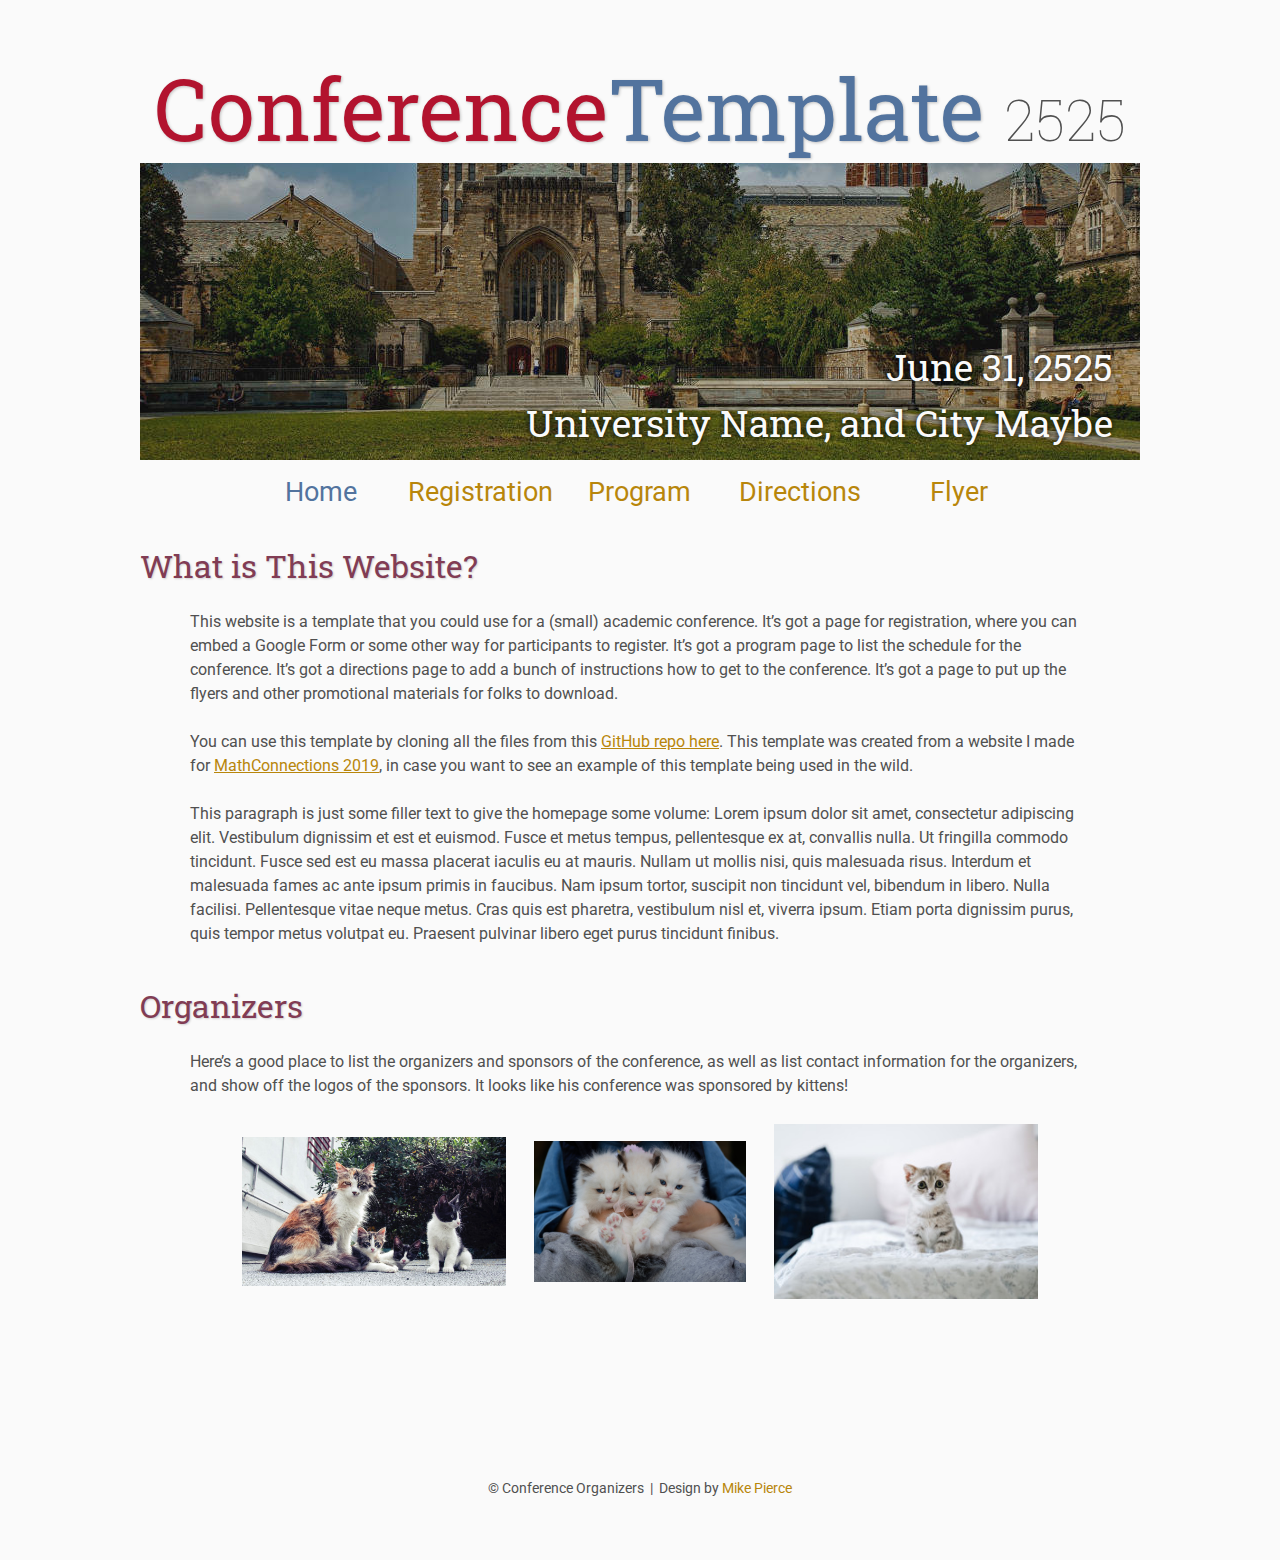
<file: index.html>
<!DOCTYPE html>
<html lang='en'>

<head>
    <base href=".">
    <link rel="shortcut icon" type="image/png" href="assets/favicon.png"/>
    <link rel="stylesheet" type="text/css" media="all" href="assets/main.css"/>
    <meta name="description" content="Conference Template">
    <meta name="resource-type" content="document">
    <meta name="distribution" content="global">
    <meta name="KeyWords" content="Conference">
    <title>Conference Template</title>
</head>

<body>

    <div class="banner">
        <img src="assets/banner.jpg" alt="Conference Template Banner">
        <div class="top-left">
            <span class="title1">Conference</span><span class="title2">Template</span> <span class="year">2525</span>
        </div>
        <div class="bottom-right">
            June 31, 2525 <br> University Name, and City Maybe
        </div>
    </div>

    <table class="navigation">
        <tr>
            <td class="navigation">
                <a class="current" title="Conference Home Page" href=".">Home</a>
            </td>
            <td class="navigation">
                <a title="Register for the Conference" href="registration">Registration</a>
            </td>
            <td class="navigation">
                <a title="Conference Program" href="program">Program</a> 
            </td>
            <td class="navigation">
                <a title="Directions to the Conference" href="directions">Directions</a>
            </td>
            <td class="navigation">
                <a title="Conference Flyer" href="flyer">Flyer</a>
            </td>
        </tr>
    </table>

    <h2>What is This Website?</h2>
    <p>
        This website is a template that you could use for a (small) academic conference. 
        It&rsquo;s got a page for registration, where you can embed a Google Form or some other way for participants to register.
        It&rsquo;s got a program page to list the schedule for the conference.
        It&rsquo;s got a directions page to add a bunch of instructions how to get to the conference.
        It&rsquo;s got a page to put up the flyers and other promotional materials for folks to download.
    </p>
    <p>
        You can use this template by cloning all the files from this
        <a target="_blank" href="https://github.com/mikepierce/conference-website-template">GitHub repo here</a>.
        This template was created from a website I made for 
        <a target="_blank" href="http://math.ucr.edu/~mathconn/">MathConnections 2019</a>,
        in case you want to see an example of this template being used in the wild.
    </p>
    <p>
        This paragraph is just some filler text to give the homepage some volume:
        Lorem ipsum dolor sit amet, consectetur adipiscing elit. Vestibulum dignissim et est et euismod. Fusce et metus tempus, pellentesque ex at, convallis nulla. Ut fringilla commodo tincidunt. Fusce sed est eu massa placerat iaculis eu at mauris. Nullam ut mollis nisi, quis malesuada risus. Interdum et malesuada fames ac ante ipsum primis in faucibus. Nam ipsum tortor, suscipit non tincidunt vel, bibendum in libero. Nulla facilisi. Pellentesque vitae neque metus. Cras quis est pharetra, vestibulum nisl et, viverra ipsum. Etiam porta dignissim purus, quis tempor metus volutpat eu. Praesent pulvinar libero eget purus tincidunt finibus.
    </p>

    <h2>Organizers</h2>
    <p>
        Here&rsquo;s a good place to list the organizers and sponsors of the conference,
        as well as list contact information for the organizers,
        and show off the logos of the sponsors.
        It looks like his conference was sponsored by kittens!
    </p>
    <table class="sponsors">
        <tr>
            <td class="sponsor">
                <a href="http://www.eyebleach.me/">
                    <img src="assets/kitten1.jpg" alt="First Sponsor Name">
                </a>
            </td>
            <td class="sponsor">
                <a href="http://www.eyebleach.me/">
                    <img src="assets/kitten2.jpg" alt="Second Sponsor Name" style="width: 80%">
                </a>
            </td>
            <td class="sponsor">
                <a href="http://www.eyebleach.me/">
                    <img src="assets/kitten3.jpg" alt="Third Sponsor Name">
                </a>
            </td>
        </tr>
    </table>

    <footer>
        &copy; Conference Organizers
        &nbsp;|&nbsp; Design by <a href="https://github.com/mikepierce">Mike Pierce</a>
    </footer>

</body>
</html>
</file>
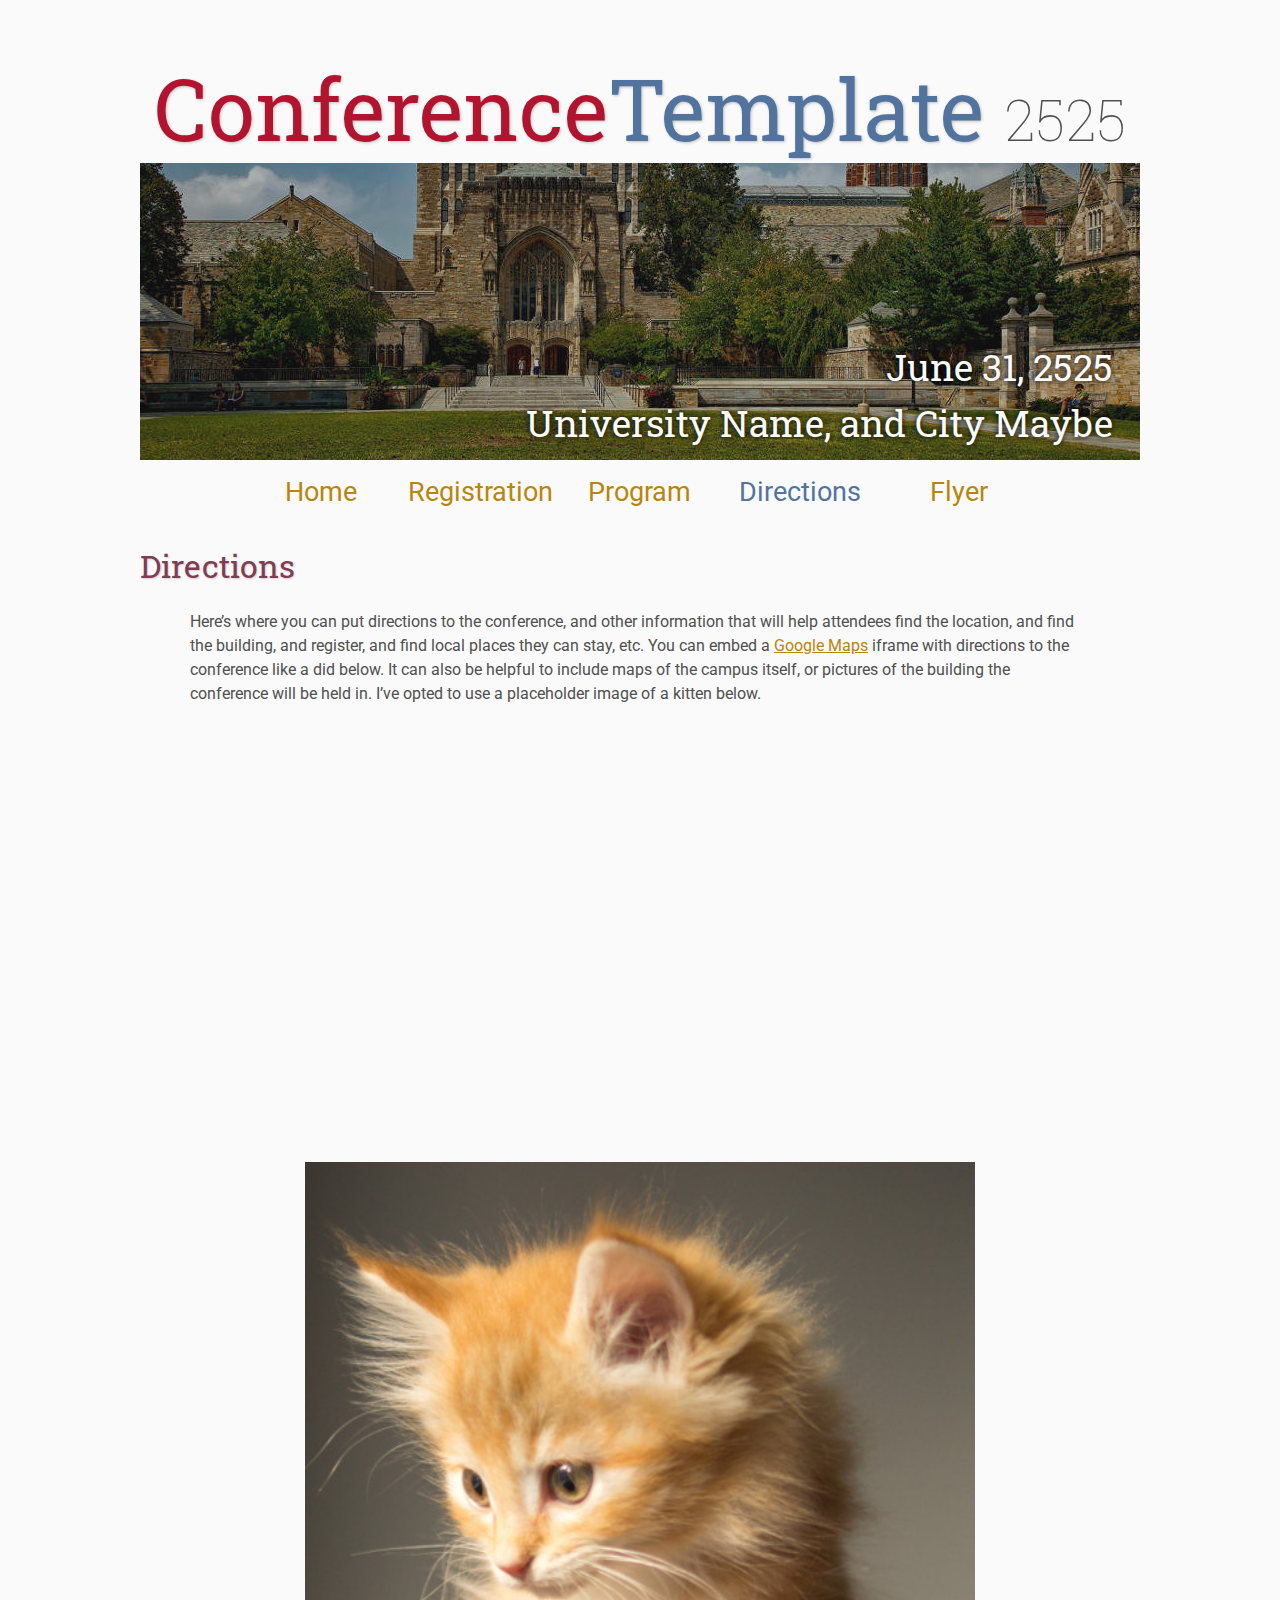
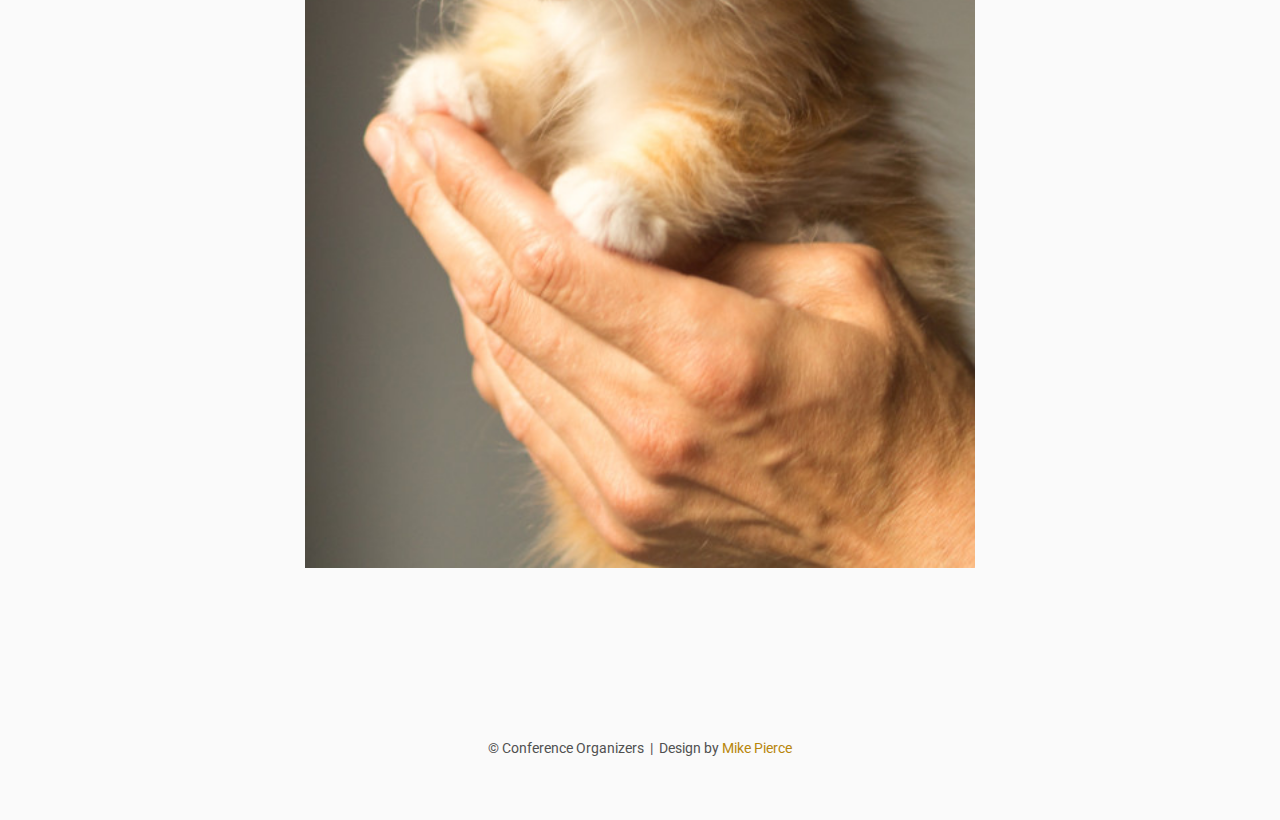
<file: directions/index.html>
<!DOCTYPE html>
<html lang='en'>

<head>
    <base href="..">
    <link rel="shortcut icon" type="image/png" href="assets/favicon.png"/>
    <link rel="stylesheet" type="text/css" media="all" href="assets/main.css"/>
    <meta name="description" content="Conference Template">
    <meta name="resource-type" content="document">
    <meta name="distribution" content="global">
    <meta name="KeyWords" content="Conference">
    <title>Directions | Conference Template</title>
</head>

<body>

    <div class="banner">
        <img src="assets/banner.jpg" alt="Conference Template Banner">
        <div class="top-left">
            <span class="title1">Conference</span><span class="title2">Template</span> <span class="year">2525</span>
        </div>
        <div class="bottom-right">
            June 31, 2525 <br> University Name, and City Maybe
        </div>
    </div>

    <table class="navigation">
        <tr>
            <td class="navigation">
                <a title="Conference Home Page" href=".">Home</a>
            </td>
            <td class="navigation">
                <a title="Register for the Conference" href="registration">Registration</a>
            </td>
            <td class="navigation">
                <a title="Conference Program" href="program">Program</a> 
            </td>
            <td class="navigation">
                <a class="current" title="Directions to the Conference" href="directions">Directions</a>
            </td>
            <td class="navigation">
                <a title="Conference Flyer" href="flyer">Flyer</a>
            </td>
        </tr>
    </table>


    <h2>Directions</h2>
    <p>
        Here&rsquo;s where you can put directions to the conference,
        and other information that will help attendees find the location,
        and find the building, and register, and find local places they can stay, etc.
        You can embed a <a href="https://www.google.com/maps">Google Maps</a> iframe
        with directions to the conference like a did below.
        It can also be helpful to include maps of the campus itself,
        or pictures of the building the conference will be held in.
        I&rsquo;ve opted to use a placeholder image of a kitten below.
    </p>

    <iframe class="directions" src="https://www.google.com/maps/embed?pb=!1m18!1m12!1m3!1d134998.56138929052!2d-121.98776790326531!3d37.869213445646146!2m3!1f0!2f0!3f0!3m2!1i1024!2i768!4f13.1!3m3!1m2!1s0x808ff431db2f96d1%3A0x8b99d90a20aa67de!2sMt+Diablo!5e0!3m2!1sen!2sus!4v1561787340910!5m2!1sen!2sus"></iframe>

    <img class="center" src="assets/kitten4.jpg" alt="This is just a kitten right now" id="kitten">

    <footer>
        &copy; Conference Organizers
        &nbsp;|&nbsp; Design by <a href="https://github.com/mikepierce">Mike Pierce</a>
    </footer>

</body>
</html>
</file>
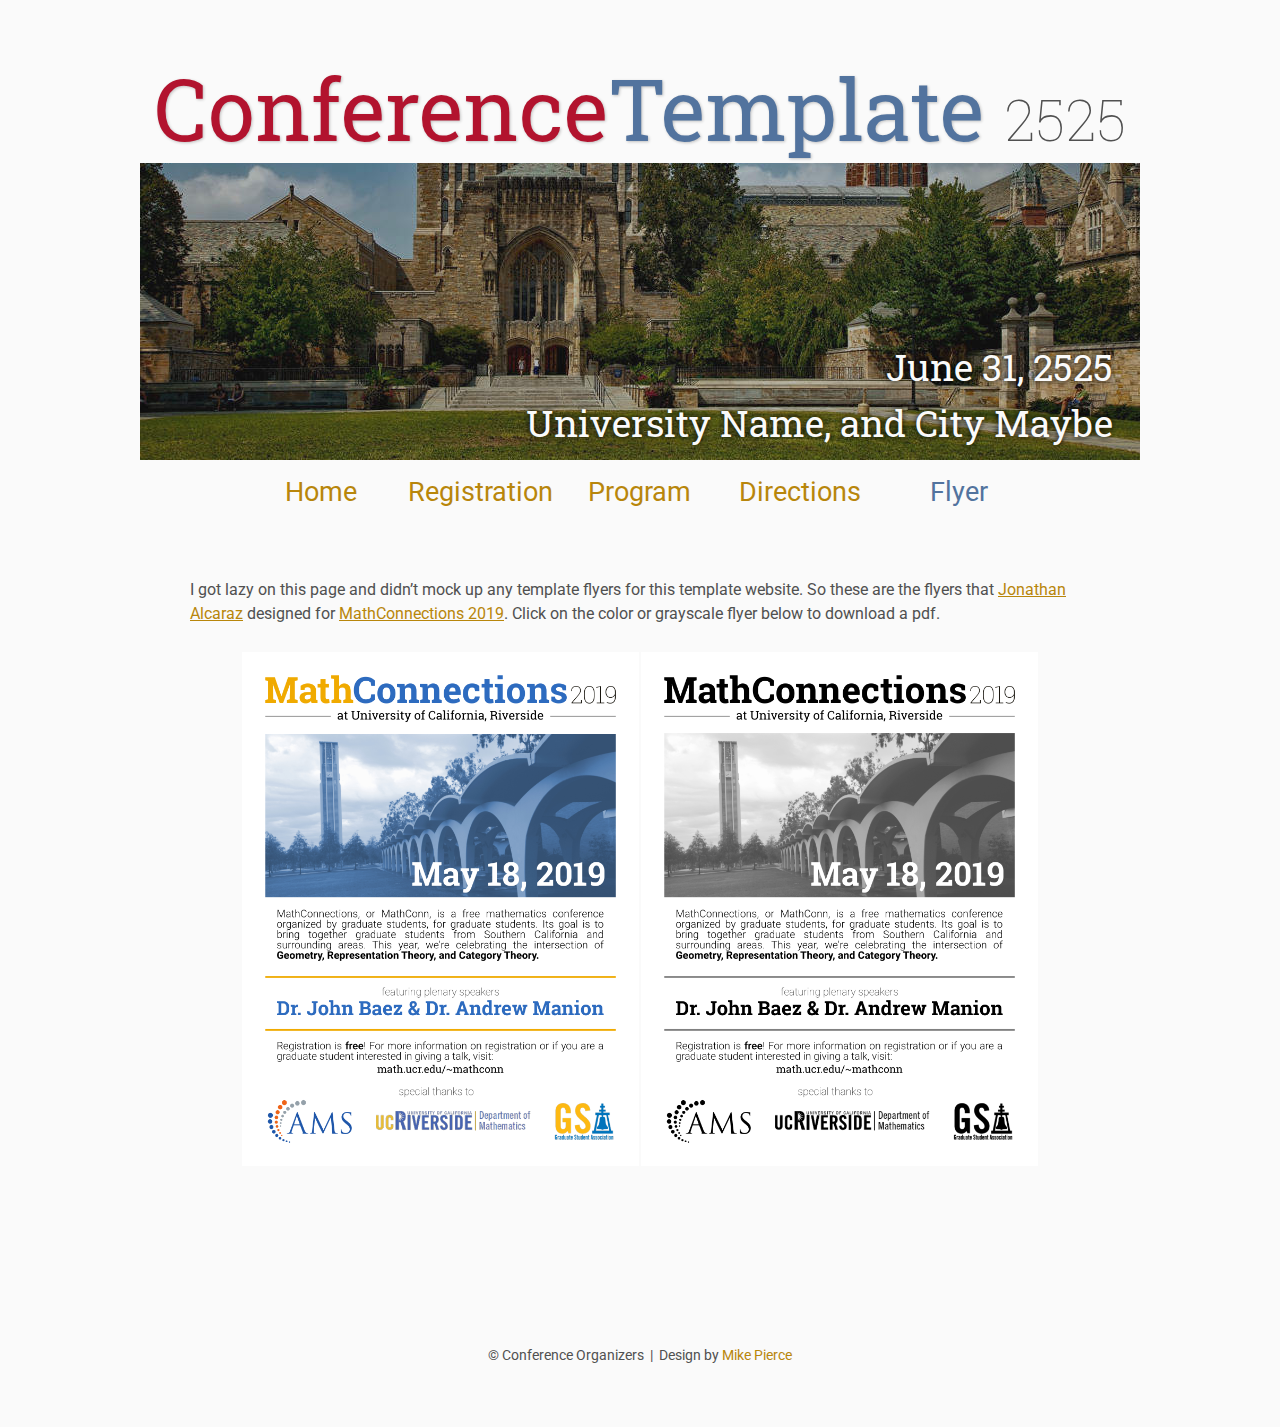
<file: flyer/index.html>
<!DOCTYPE html>
<html lang='en'>

<head>
    <base href="..">
    <link rel="shortcut icon" type="image/png" href="assets/favicon.png"/>
    <link rel="stylesheet" type="text/css" media="all" href="assets/main.css"/>
    <meta name="description" content="Conference Template">
    <meta name="resource-type" content="document">
    <meta name="distribution" content="global">
    <meta name="KeyWords" content="Conference">
    <title>Flyer | Conference Template</title>
</head>

<body>

    <div class="banner">
        <img src="assets/banner.jpg" alt="Conference Template Banner">
        <div class="top-left">
            <span class="title1">Conference</span><span class="title2">Template</span> <span class="year">2525</span>
        </div>
        <div class="bottom-right">
            June 31, 2525 <br> University Name, and City Maybe
        </div>
    </div>

    <table class="navigation">
        <tr>
            <td class="navigation">
                <a title="Conference Home Page" href=".">Home</a>
            </td>
            <td class="navigation">
                <a title="Register for the Conference" href="registration">Registration</a>
            </td>
            <td class="navigation">
                <a title="Conference Program" href="program">Program</a> 
            </td>
            <td class="navigation">
                <a title="Directions to the Conference" href="directions">Directions</a>
            </td>
            <td class="navigation">
                <a class="current" title="Conference Flyer" href="flyer">Flyer</a>
            </td>
        </tr>
    </table>

    <br>

    <p>
        I got lazy on this page and didn&rsquo;t mock up any template flyers for this template website.
        So these are the flyers that <a target="_blank" href="https://math.jonathanalcaraz.com/">Jonathan Alcaraz</a>
        designed for <a target="_blank" href="http://math.ucr.edu/~mathconn/">MathConnections 2019</a>.
        Click on the color or grayscale flyer below to download a pdf.
    </p>

    <table class="flyers">
        <tr>
            <td class="flyer">
                <a href="assets/MathConnections-Flyer.pdf">
                    <img src="assets/MathConnections-Flyer.png" alt="MathConnections Color Flyer" style="width:100%">
                </a>
            </td>
            <td class="flyer">
                <a href="assets/MathConnections-FlyerBW.pdf">
                    <img src="assets/MathConnections-FlyerBW.png" alt="MathConnections BW Flyer" style="width:100%">
                </a>
            </td>
        </tr>
    </table>

    <footer>
        &copy; Conference Organizers
        &nbsp;|&nbsp; Design by <a href="https://github.com/mikepierce">Mike Pierce</a>
    </footer>

</body>
</html>
</file>
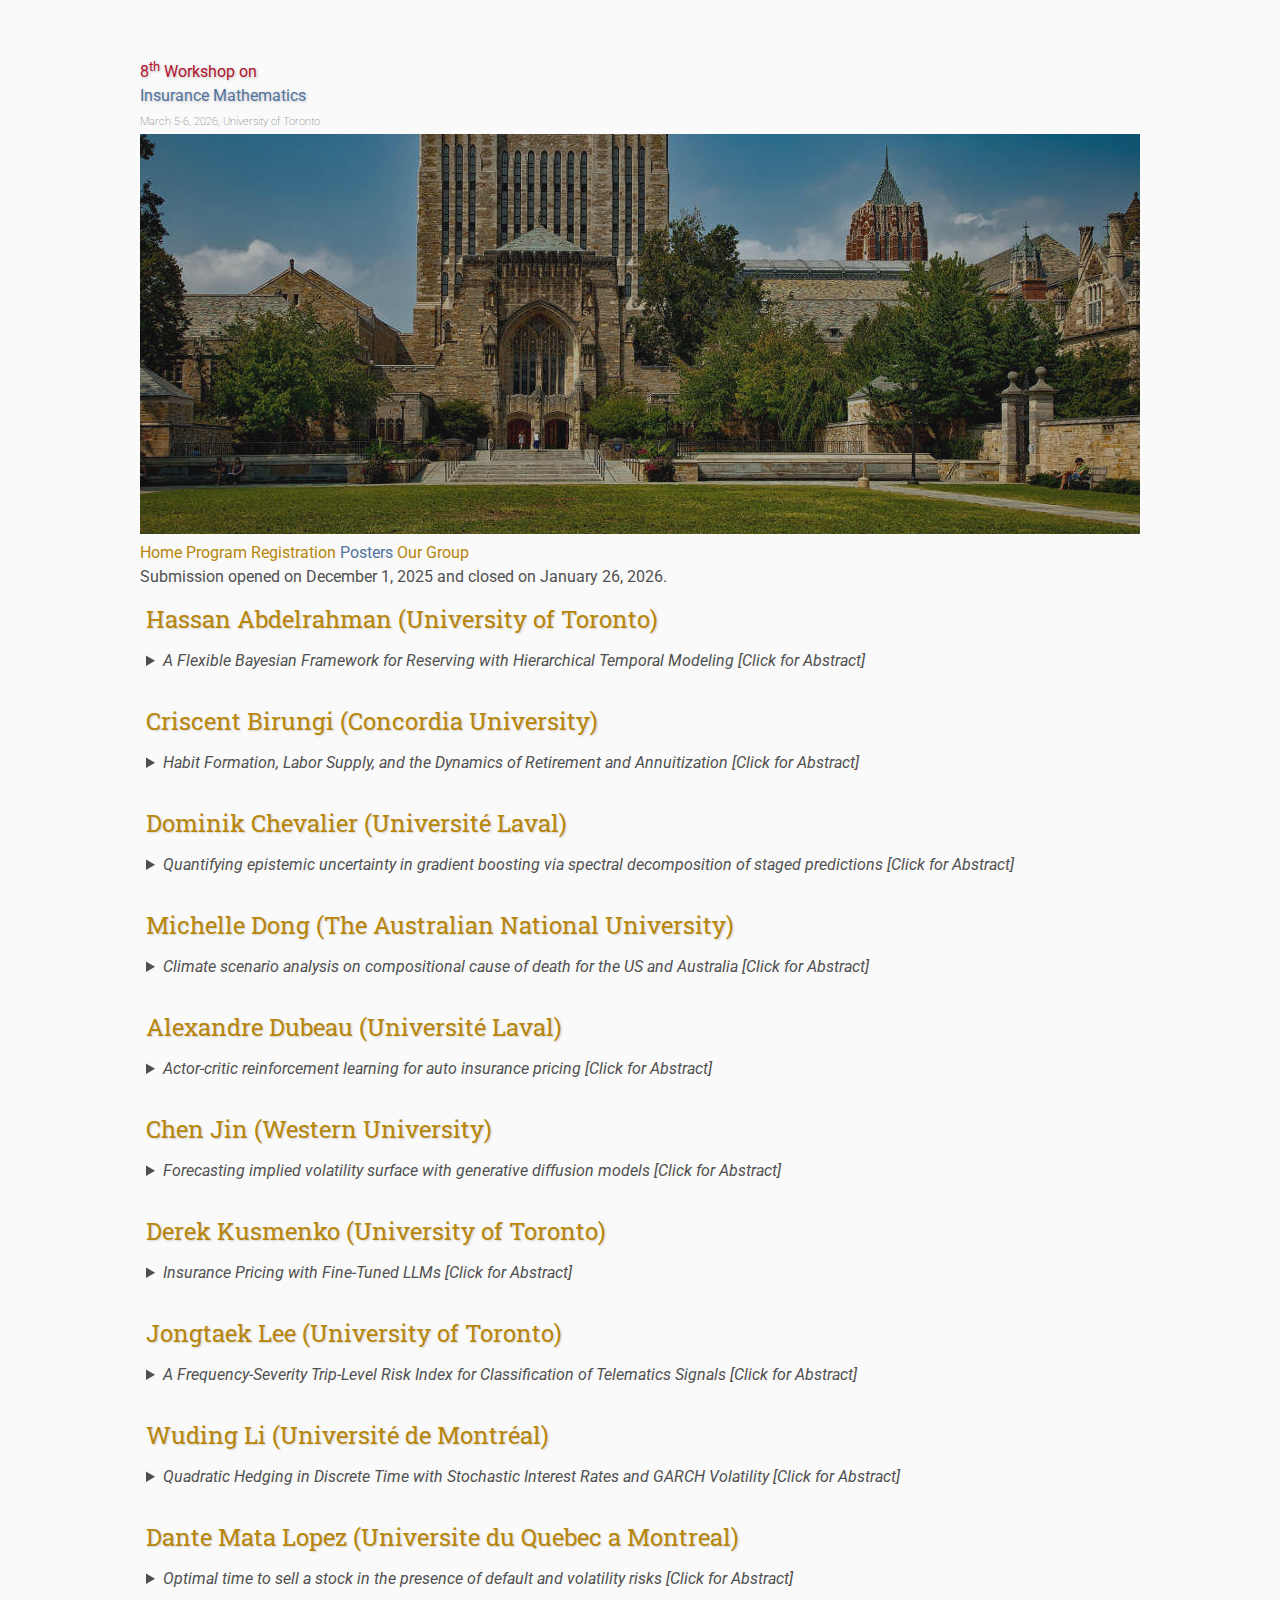
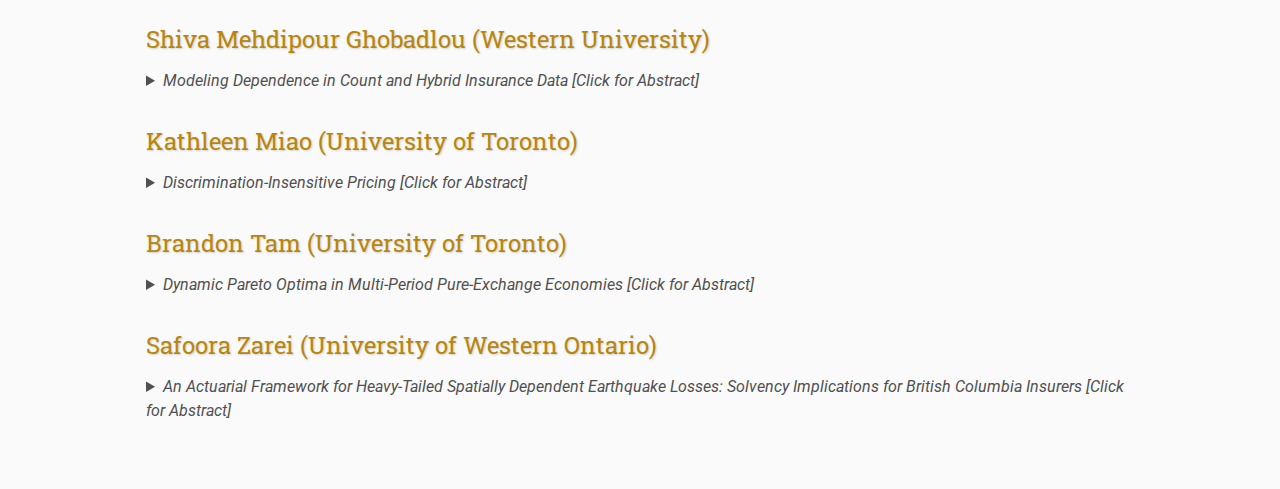
<file: posters/index.html>
<!DOCTYPE html>
<html lang='en'>

<head>
    <base href="..">
    <link rel="shortcut icon" type="image/png" href="assets/favicon.webp"/>
    <link rel="stylesheet" type="text/css" media="all" href="assets/main.css"/>
    <meta name="description" content="Conference Template">
    <meta name="resource-type" content="document">
    <meta name="distribution" content="global">
    <meta name="KeyWords" content="Conference">
    <title>Call for Posters | WIM26</title>
</head>

<body>

   <div id="banner-placeholder"></div>

    <div class="main-intro">
        Submission opened on December 1, 2025 and closed on January 26, 2026.</b>
    </div>

    <table class="no-time">
        <tr>
            <td class="title">
                <a href="https://actsci.utstat.utoronto.ca/author/hassan-abdelrahman/">Hassan Abdelrahman (University of Toronto)</a>
            </td>
        </tr>
        <tr>
        <td class="speaker">
            <details>
                <summary>
                    A Flexible Bayesian Framework for Reserving with Hierarchical Temporal Modeling
                    <span class="expand-hint">[Click for Abstract]</span>
                </summary>
                <div class="abstract-content">
                    Accurate loss reserving is fundamental to financial stability and risk management in property and casualty insurance. While traditional macro-level reserving methods rely on aggregated run-off triangles, they obscure important claim-level dynamics and do not permit separate estimation of reported-but-not-settled (RBNS) and incurred-but-not-reported (IBNR) reserves. Models such as the Double Chain Ladder and the Collective Reserving Model address these limitations by operating at a finer level of granularity; however, their practical implementation is often hindered by severe overparameterization, data sparsity, and limited uncertainty quantification.<br>

                    This paper develops a unified Bayesian framework, built on the Collective Reserving Model, that balances modeling flexibility with statistical regularization. The proposed approach decomposes cell-level payments into accident period, reporting delay, and settlement delay components, while allowing for interactions between these dimensions within a coherent probabilistic structure. Rather than relying on restrictive multiplicative assumptions or treating effects as independent fixed parameters, the framework employs structured temporal smoothing through first-order random walks and spline-based development patterns, enabling information sharing across adjacent time periods.<br>

                    The model further supports hierarchical extensions that accommodate multiple claim types or business segments through partial pooling, allowing group-specific heterogeneity to be estimated robustly even under sparse data conditions. Additional features commonly encountered in practical reserving applications—such as calendar year effects, seasonal variation, interaction effects, and portfolio-level covariates—can be incorporated naturally within the same modeling architecture. Semi-continuous payment behavior is addressed using a hurdle-based likelihood, permitting separate modeling of payment occurrence and severity.<br>

                    Model performance is evaluated through sequential out-of-sample reserving exercises across multiple valuation dates. The results demonstrate that structured Bayesian regularization leads to improved predictive accuracy and more stable uncertainty quantification relative to baseline collective reserving specifications. Overall, the proposed framework provides a flexible and interpretable foundation for modern loss reserving, bridging methodological rigor with practical applicability.
                </div>
            </details>
        </td>
    </tr>
    </table>

    <table class="no-time">
        <tr>
            <td class="title">
                <a href="https://portal.fin-ml.ca/profile/criscent.birungi@concordia.ca/">Criscent Birungi (Concordia University)</a>
            </td>
        </tr>
        <tr>
        <td class="speaker">
            <details>
                <summary>
                    Habit Formation, Labor Supply, and the Dynamics of Retirement and Annuitization
                    <span class="expand-hint">[Click for Abstract]</span>
                </summary>
                <div class="abstract-content">
                    The decision to annuitize wealth in retirement planning has become increasingly complex due to rising longevity risk and changing retirement patterns, including increased labor force participation at older ages. While an extensive literature studies consumption, labor, and annuitization decisions, these elements are typically examined in isolation. This paper develops a unified framework in which utility depends on consumption relative to an internal habit, labor supply is chosen flexibly, mortality is age dependent, and annuitization is an irreversible stopping decision. We derive optimal consumption, labor, portfolio, and annuitization policies in a continuous-time lifecycle model. Our results reveal a rich sequence of retirement dynamics. When wealth is low relative to habit, labor is supplied defensively to protect consumption standards. As wealth increases, agents enter a work-to-retire phase in which labor is supplied at its maximum level to accelerate access to retirement. Human capital acts as a stabilizing asset, justifying a more aggressive pre-retirement investment portfolio, followed by abrupt de-risking upon annuitization. Subjective mortality beliefs are a key determinant in shaping retirement dynamics. Agents with pessimistic longevity beliefs rationally perceive annuities as unattractive, leading them to avoid or delay annuitization. This framework provides a behavior-based explanation for low annuity demand and offers guidance for retirement planning jointly linking labor supply, portfolio choice, and the timing of annuitization. (Joint work with Cody Hyndman).
                </div>
            </details>
        </td>
    </tr>
    </table>

    <table class="no-time">
        <tr>
            <td class="title">
                <a href="https://scholar.google.com/citations?user=zp4NBVkAAAAJ">Dominik Chevalier (Université Laval)</a>
            </td>
        </tr>
        <tr>
        <td class="speaker">
            <details>
                <summary>
                    Quantifying epistemic uncertainty in gradient boosting via spectral decomposition of staged predictions
                    <span class="expand-hint">[Click for Abstract]</span>
                </summary>
                <div class="abstract-content">
                    Gradient boosting for decision tree (GBDT) models are widespread in the insurance industry as they achieve state-of-the-art performance for tabular data. A limitation of GBDT models is the absence of a measure of predictive uncertainty, an element readily available in generalised linear models and essential in many high stakes applications. Aleatoric uncertainty can be quantified with probabilistic predictions, mainly through probabilistic GBDT algorithms, but the epistemic uncertainty component still needs investigation. In this work, we shift the perspective of existing propositions by leveraging the sequential nature of GBDT models to construct a consistent model variance estimator. We exploit the spectral decomposition of a GBDT staged prediction discrete-time stochastic process. After proving the consistency properties of our estimator, we dive into numerical results through simulations, comparing the performance of our epistemic uncertainty quantification method against model-agnostic benchmarks: ensembling and conformal prediction.
                </div>
            </details>
        </td>
    </tr>
    </table>

    <table class="no-time">
        <tr>
            <td class="title">
                <a href="https://rsfas.anu.edu.au/about/staff-directory/zhe-dong">Michelle Dong (The Australian National University)</a>
            </td>
        </tr>
        <tr>
        <td class="speaker">
            <details>
                <summary>
                    Climate scenario analysis on compositional cause of death for the US and Australia
                    <span class="expand-hint">[Click for Abstract]</span>
                </summary>
                <div class="abstract-content">
                    Climate risks pose pressing challenges for insurers, governments, and businesses worldwide, as they face growing uncertainty in quantifying the impacts of climate change. Scenario analysis is becoming more important in light of this as a way to inform potential ranges of impacts from climate-related risks. We aim to understand the impact of specific climate factors by cause for subgroups of the US and Australian populations, through hypothetical counterfactual scenario analysis based on an increase in temperature and dry days. We apply compositional data analysis (CODA) to consider cause-specific deaths, treating the density of deaths as a set of dependent, non-negative values that sum to one. CODA is a natural approach to accounting for dependencies between causes of death, and is especially important to produce forecasts by age and cause which are consistent when causes are aggregated together. As climate and mortality by cause data presents specific obstacles, within the CODA framework we further apply Principal Component Analysis (PCA) as a means of dimension reduction, and consider Generalised Additive Models (GAM) to better reflect the non-linear relationships between climate factors and mortality by cause. Results from our analysis indicate climate factors have varying impacts by cause, and by age within each cause, having more pronounced increases in proportions of deaths for ischaemic heart and chronic obstructive pulmonary diseases, with possible offsetting from hypertenstive disease. The impacts of all causes are greater for ages over 75 years, reinforcing the observation that climate-related risks have a greater impact on older (and likely more vulnerable) subgroups of the population. 
                </div>
            </details>
        </td>
    </tr>
    </table>

    <table class="no-time">
        <tr>
            <td class="title">
                <a href="https://www.linkedin.com/in/alexandre-dubeau">Alexandre Dubeau (Université Laval)</a>
            </td>
        </tr>
        <tr>
        <td class="speaker">
            <details>
                <summary>
                    Actor-critic reinforcement learning for auto insurance pricing
                    <span class="expand-hint">[Click for Abstract]</span>
                </summary>
                <div class="abstract-content">
                    The competitive nature of the P&C insurance market prompts insurers to continually revise their pricing strategies to balance profitability and customer retention. Long-term relationships are crucial: policyholders who initially present higher short-term risk may become profitable later in their lifetime with the company. To address this dynamic, we formulate pricing as a sequential decision-making problem in which premium adjustments at each term influence renewal, revenue, and future portfolio composition. We adopt a reinforcement learning framework to naturally accommodate stochasticity in customer trajectories and capture the intertemporal trade-offs inherent to pricing. We consider a state-of-the-art actor-critic algorithm and employ a gradient-boosted trees ensemble as the function approximator for the pricing policy, thereby preserving explainability. Beyond improving pricing decisions, the critic’s value estimates can be viewed as customer lifetime value estimates, supporting acquisition and retention strategies, thus yielding organizational benefits. Using auto insurance data from a Canadian insurer, this work serves as a proof of concept for applying actor-critic methods to insurance pricing.
                </div>
            </details>
        </td>
    </tr>
    </table>

    <table class="no-time">
        <tr>
            <td class="title">
                <a href="https://www.uwo.ca/stats/graduate/graduate-directory/financial_modelling.html">Chen Jin (Western University)</a>
            </td>
        </tr>
        <tr>
        <td class="speaker">
            <details>
                <summary>
                    Forecasting implied volatility surface with generative diffusion models
                    <span class="expand-hint">[Click for Abstract]</span>
                </summary>
                <div class="abstract-content">
                    We introduce a conditional Denoising Diffusion Probabilistic Model (DDPM) for generating arbitrage-free implied volatility (IV) surfaces, offering a more stable and accurate alternative to existing GAN-based approaches. To capture the path-dependent nature of volatility dynamics, our model is conditioned on a rich set of market variables, including exponential weighted moving averages (EWMAs) of historical surfaces, returns and squared returns of underlying asset, and scalar risk indicators like VIX. Empirical results demonstrate our model significantly outperforms leading GAN-based models in capturing the stylized facts of IV dynamics. A key challenge is that historical data often contains small arbitrage opportunities in the earlier dataset for training, which conflicts with the goal of generating arbitrage-free surfaces. We address this by incorporating a standard arbitrage penalty into the loss function, but apply it using a novel, parameter-free weighting scheme based on the signal-to-noise ratio (SNR) that dynamically adjusts the penalty's strength across the diffusion process. We also show a formal analysis of this trade-off and provide a proof of convergence showing that the penalty introduces a small, controllable bias that steers the model toward the manifold of arbitrage-free surfaces while ensuring the generated distribution remains close to the real-world data.
                </div>
            </details>
        </td>
    </tr>
    </table>

    <table class="no-time">
        <tr>
            <td class="title">
                <a href="https://www.linkedin.com/in/derek-kusmenko/?originalSubdomain=ca">Derek Kusmenko (University of Toronto)</a>
            </td>
        </tr>
        <tr>
        <td class="speaker">
            <details>
                <summary>
                    Insurance Pricing with Fine-Tuned LLMs
                    <span class="expand-hint">[Click for Abstract]</span>
                </summary>
                <div class="abstract-content">
                    This study investigates replacing structured covariates in insurance pricing models with semantic embeddings derived from large language models (LLMs). Traditional actuarial models rely on categorical or numeric features such as age, gender, and occupation, and assume additive or low-order interaction effects. However, risk assessment often depends on higher-order interactions and contextual interpretations that are difficult to capture explicitly. We propose an approach in which natural language prompts, describing policyholder attributes in underwriting terms, are encoded by a foundation model to produce latent feature representations. These embeddings serve as inputs to standard regression or machine learning models for predicting pure premiums in motor insurance. The method enables the model to leverage the LLM’s ability to infer implicit correlations and domain-relevant associations across attributes, learned from vast text corpora. Using illustrative examples, we show how feature replacement can enhance model flexibility, capture complex relationships, and maintain actuarial fairness. This framework provides a principled approach to integrating foundation model representations into risk modelling and portfolio analytics.
                </div>
            </details>
        </td>
    </tr>
    </table>

    <table class="no-time">
        <tr>
            <td class="title">
                <a href="https://actsci.utstat.utoronto.ca/author/jongtaek-lee/">Jongtaek Lee (University of Toronto)</a>
            </td>
        </tr>
        <tr>
        <td class="speaker">
            <details>
                <summary>
                    A Frequency-Severity Trip-Level Risk Index for Classification of Telematics Signals
                    <span class="expand-hint">[Click for Abstract]</span>
                </summary>
                <div class="abstract-content">
                    In this paper, we introduce a novel notion of <i>severity</i> for telematics signals, which is newly formalized in actuarial ratemaking: severity measures the rarity of abnormal driving patterns relative to a portfolio-level baseline, rather than claim size conditional on an accident. Building on this notion, we propose a <i>frequency–severity joint trip-level risk index</i> that integrates both how often abnormal patterns occur and how severe (i.e., rare) they are. Using high-frequency telematics signals, we construct a multi-scale representation via the maximal overlap discrete wavelet transform (MODWT) to retain localized driving patterns and aggregate MODWT coefficients across scales to summarize the patterns across multiple time scales. To quantify severity as tail rarity, we propose a portfolio-level Gaussian–Uniform mixture with a <i>multi-Uniform</i> tail structure that extends the usual single-Uniform model: Gaussian components represent typical driving, while multiple Uniform components absorb tail behavior by partitioning each tail into ordered severity layers. We develop a Multi-Uniform MEMR (MU-MEMR) procedure that makes maximum-likelihood estimation practical for this extended mixture model. Given the estimated severity layers, we define multi-layer tail counts (MLTCs) per trip and model them with a Poisson–Gamma framework, yielding closed-form posterior intensities and a trip-level frequency–severity risk rate. The same conjugate structure supports sequential updating to produce an evolving driver-level risk profile. An application to the UAH-DriveSet controlled dataset demonstrates that incorporating severity materially improves discrimination of risky trips, particularly for drowsy driving that can exhibit a “normal-looking” profile.
                </div>
            </details>
        </td>
    </tr>
    </table>

    <table class="no-time">
        <tr>
            <td class="title">
                <a href="https://dms.umontreal.ca/fr/repertoire-departement/etudiants-cycles-superieurs/portrait/liwu">Wuding Li (Université de Montréal)</a>
            </td>
        </tr>
        <tr>
        <td class="speaker">
            <details>
                <summary>
                    Quadratic Hedging in Discrete Time with Stochastic Interest Rates and GARCH Volatility
                    <span class="expand-hint">[Click for Abstract]</span>
                </summary>
                <div class="abstract-content">
                    We propose a discrete-time derivative pricing and hedging framework with stochastic interest rates and time-varying volatilities for both asset returns and the short-term interest rate. Volatility dynamics are modeled using affine GARCH processes with correlated Gaussian innovations, and risk-neutral dynamics are derived from a covariance-dependent pricing kernel. Within this setting, we obtain semi-closed-form expressions for risk-minimizing hedging positions that incorporate both equity and interest rate hedging instruments. Our numerical analysis combines simulation-based and empirical hedging experiments. Using S&P 500 index options and U.S. Treasury yield data, we evaluate hedging performance across different interest rate environments and demonstrate how stochastic interest rate dynamics and bond risk premia influence hedging effectiveness.
                </div>
            </details>
        </td>
    </tr>
    </table>

    <table class="no-time">
        <tr>
            <td class="title">
                <a href="https://www.linkedin.com/in/dante-mata-l%C3%B3pez-9b266512b">Dante Mata Lopez (Universite du Quebec a Montreal)</a>
            </td>
        </tr>
        <tr>
        <td class="speaker">
            <details>
                <summary>
                    Optimal time to sell a stock in the presence of default and volatility risks
                    <span class="expand-hint">[Click for Abstract]</span>
                </summary>
                <div class="abstract-content">
                    We consider a small investor who holds a stock that is subject to default risk and seeks to identify the optimal time to sell the stock in the sense of minimizing the "prophet's drawdown". This problem is phrased as an optimal stopping problem which we can solve explicitly in the case where the stock price is modelled by an exponential spectrally negative Levy process. This is joint work with Aleksandar Mijatovic (U. Warwick)
                </div>
            </details>
        </td>
    </tr>
    </table>

    <table class="no-time">
        <tr>
            <td class="title">
                <a href="https://www.uwo.ca/stats/graduate/graduate-directory/acturial_science.html">Shiva Mehdipour Ghobadlou (Western University)</a>
            </td>
        </tr>
        <tr>
        <td class="speaker">
            <details>
                <summary>
                    Modeling Dependence in Count and Hybrid Insurance Data
                    <span class="expand-hint">[Click for Abstract]</span>
                </summary>
                <div class="abstract-content">
                    Accurate dependency modeling is fundamental to insurance product pricing, reserving, and capital allocation, where understanding the interplay between claim frequency and severity is essential. Traditional actuarial practice often relies on the simplifying assumption of independence, which can lead to misleading risk assessments. While copula models provide a standard framework for measuring dependencies, they face significant challenges with discrete count data—specifically, the non-uniqueness of the joint distribution—and often struggle to fit real-world data that deviates from standard parametric families.<br>

                    In this study, we introduce a flexible, non-parametric approach based on Sklar-type density estimates to address these challenges. By employing perturbation strategies, we derive accurate joint probability distributions for both count–count and hybrid frequency–severity models. This framework avoids strong parametric assumptions and offers an intuitive way to capture complex dependence structures. We demonstrate the practical utility of these models by applying them to real-world motor insurance datasets, confirming their ability to precisely recover joint probability distributions for improved risk assessment and pricing.
                </div>
            </details>
        </td>
    </tr>
    </table>

    <table class="no-time">
        <tr>
            <td class="title">
                <a href="https://www.kathleenmiao.ca/">Kathleen Miao (University of Toronto)</a>
            </td>
        </tr>
        <tr>
        <td class="speaker">
            <details>
                <summary>
                    Discrimination-Insensitive Pricing
                    <span class="expand-hint">[Click for Abstract]</span>
                </summary>
                <div class="abstract-content">
                    Fair and discrimination-free insurance premia can be considered as a societal good, managing risks for all members of a community. However, in Canada, insurers are allowed to discriminate when it is a business necessity, i.e. when there is no practical alternative to using "unfair", or protected, covariates. In this work, we propose a discrimination-insensitive premium pricing framework, where we require the premium to be insensitive to the (exogenously determined) protected covariates. We formulate and solve a mathematically tractable optimisation problem that finds the nearest (in Kullback-Leibler divergence) "pricing'' measure --- termed discrimination-insensitive measure --- such that the resultant joint distribution of covariates is discrimination-insensitive. We provide conditions for existence and uniqueness of the solution.<br>
                    In the case where the discrimination-insensitive pricing measure is undesirable or infeasible, we further propose a two-step pricing procedure. In particular, we relax the problem into finding measures that are marginally-insensitive to each discriminatory covariate, and then reconciling them via a constrained barycentre model. We provide a closed form solution to this problem, and give conditions for existence and uniqueness. As an intermediary step, we provide the representation of the KL barycentre of measures, and prove existence and uniqueness, which may be of independent interest.<br>
                    Finally, we compare the performance of our discrimination-insensitive premia and the constrained barycentre pricing measure with recently proposed actuarially fair premia in the literature in a numerical illustration.
                </div>
            </details>
        </td>
    </tr>
    </table>

    <table class="no-time">
        <tr>
            <td class="title">
                <a href="https://brandon-tam.github.io/">Brandon Tam (University of Toronto)</a>
            </td>
        </tr>
        <tr>
        <td class="speaker">
            <details>
                <summary>
                    Dynamic Pareto Optima in Multi-Period Pure-Exchange Economies
                    <span class="expand-hint">[Click for Abstract]</span>
                </summary>
                <div class="abstract-content">
                    We study a problem of optimal allocation in a (discrete-time) multi-period pure-exchange economy, where the agents' preferences over stochastic processes are represented by strongly time-consistent dynamic risk measures. We introduce the notion of dynamic Pareto-optimal allocation processes and show that such processes can be constructed recursively starting with the allocation at the terminal time. We further derive a comonotonic improvement theorem for allocation processes and provide a recursive approach to constructing comonotonic dynamic Pareto optima when agent preferences are coherent and satisfy a property that we call equidistribution-preserving. In the special case where each agent's dynamic risk measure is of distortion type, we provide a closed-form characterization of comonotonic dynamic Pareto optima. We illustrate our results in a two-period setting.
                </div>
            </details>
        </td>
    </tr>
    </table>

    <table class="no-time">
        <tr>
            <td class="title">
                <a href="https://www.linkedin.com/in/safoora-zarei-2356317a/?originalSubdomain=ca">Safoora Zarei (University of Western Ontario)</a>
            </td>
        </tr>
        <tr>
        <td class="speaker">
            <details>
                <summary>
                    An Actuarial Framework for Heavy-Tailed Spatially Dependent Earthquake Losses: Solvency Implications for British Columbia Insurers
                    <span class="expand-hint">[Click for Abstract]</span>
                </summary>
                <div class="abstract-content">
                    A catastrophic earthquake in a major Canadian city can create systemic risk for the insurance industry. Although numerical catastrophe models provide a strong basis for seismic risk assessment, quantifying systemic portfolio risk is still actuarially challenging because the model must capture both heavy-tailed loss severities and cross-regional dependence, especially in the upper tail where large losses occur jointly. This paper develops an actuarial framework to address these features and to quantify the financial impact of dependent earthquake losses. To overcome the limitations of sparse historical earthquake data, we calibrate the framework using a high-fidelity 500,000-year synthetic earthquake catalog for British Columbia, Canada. The framework combines three components: (i) a common Poisson shock model to represent dependent event counts across three high-risk regions; (ii) heavy-tailed marginal severity models, including composite Generalized Beta of the second kind with Generalized Pareto (GB2–GPD), and a mixture GB2–GB2, to represent the full loss range; and (iii) copula models to capture dependence between regional severities generated by the same shock. The resulting annual aggregate loss distribution supports solvency-relevant risk metrics such as Value-at-Risk (VaR) and Tail Value-at-Risk (TVaR) and shows that ignoring dependence can materially underestimate tail risk and required capital. The proposed approach offers a practical and computationally efficient tool for insurers and regulators to assess systemic seismic risk.
                </div>
            </details>
        </td>
    </tr>
    </table>
    
    <!--

    Submission link: <a href="https://forms.gle/q4XJS2iPNpsDXaUc7">https://forms.gle/q4XJS2iPNpsDXaUc7</a>

    <iframe class="registration" src="https://forms.gle/q4XJS2iPNpsDXaUc7"></iframe>
    
    
    <p>
        Here&rsquo;s another paragraph of filler text:
        Lorem ipsum dolor sit amet, consectetur adipiscing elit. Vestibulum dignissim et est et euismod. Fusce et metus tempus, pellentesque ex at, convallis nulla. Ut fringilla commodo tincidunt. Fusce sed est eu massa placerat iaculis eu at mauris. Nullam ut mollis nisi, quis malesuada risus. Interdum et malesuada fames ac ante ipsum primis in faucibus. Nam ipsum tortor, suscipit non tincidunt vel, bibendum in libero. Nulla facilisi. Pellentesque vitae neque metus. Cras quis est pharetra, vestibulum nisl et, viverra ipsum. Etiam porta dignissim purus, quis tempor metus volutpat eu. Praesent pulvinar libero eget purus tincidunt finibus.
    </p>
    -->

    <script>
    document.addEventListener('DOMContentLoaded', function() {
        fetch('banner-short.html')
            .then(response => response.text())
            .then(data => {
                document.getElementById('banner-placeholder').innerHTML = data;

                // --- UPDATED ACTIVE LINK LOGIC ---

                // 1. Get the current path (e.g. "/program/index.html" or "/program/")
                let path = window.location.pathname;

                // 2. Remove "index.html" if it's there
                if (path.endsWith("index.html")) {
                    path = path.substring(0, path.length - "index.html".length);
                }

                // 3. Remove trailing slash "/" so we get a clean word
                if (path.endsWith("/")) {
                    path = path.substring(0, path.length - 1);
                }

                // 4. Get the folder name (the last part of the path)
                let activePage = path.split("/").pop();

                // 5. Handle the Home Page (root folder usually results in empty string)
                if (activePage === "") {
                    activePage = ".";
                }

                // 6. Loop and Match
                const navLinks = document.querySelectorAll('.nav-container a');
                
                navLinks.forEach(link => {
                    let linkHref = link.getAttribute('href');
                    
                    // Compare the folder name we found to the link href
                    if (linkHref === activePage) {
                        link.classList.add('current');
                    }
                });
            });
        });
    </script>

</body>
</html>
</file>
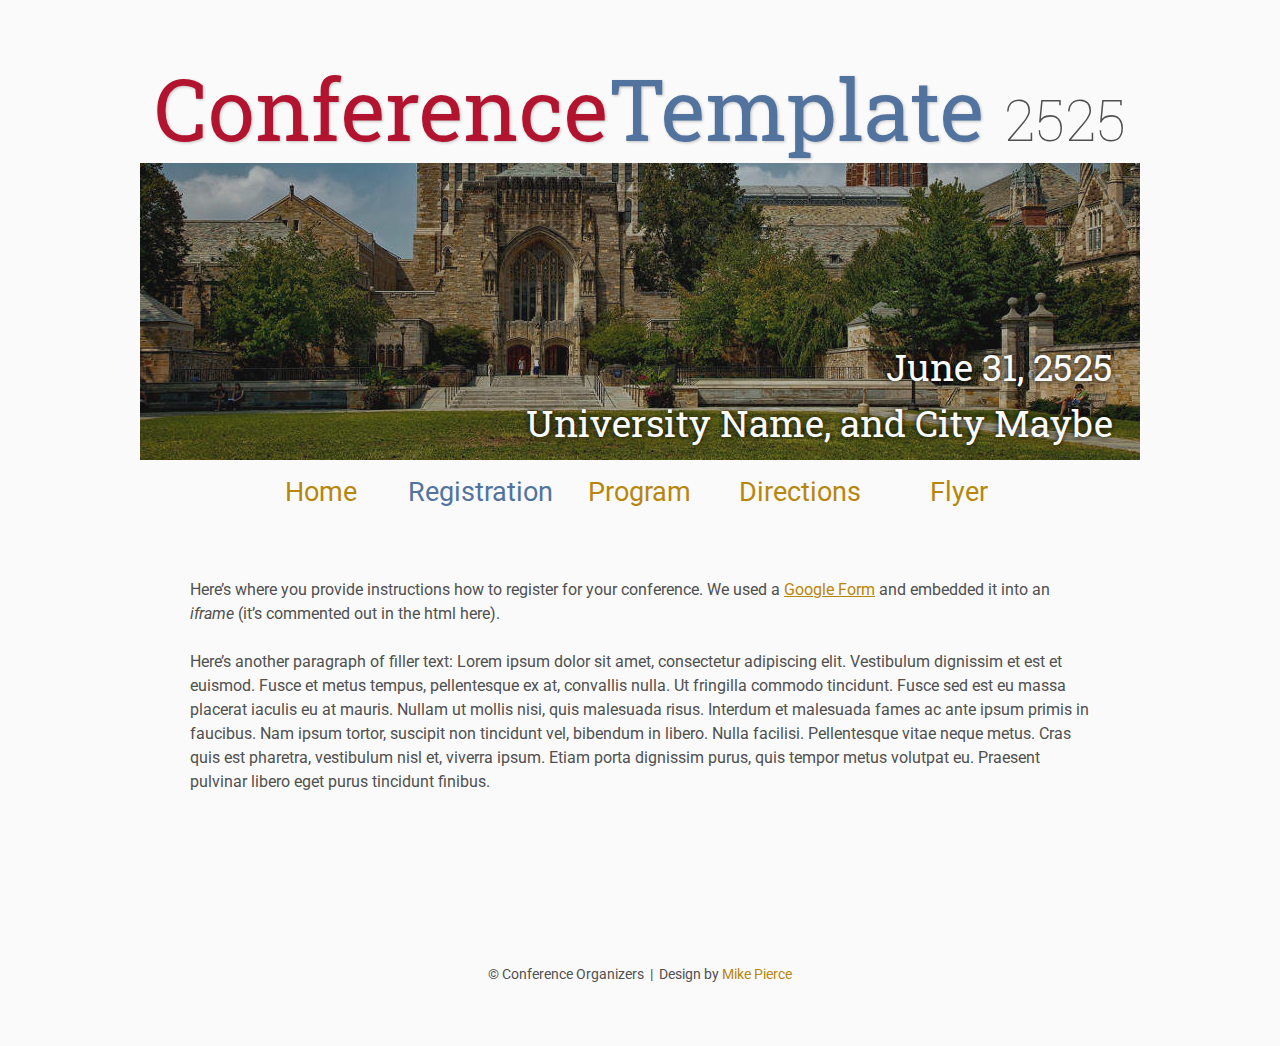
<file: registration/index.html>
<!DOCTYPE html>
<html lang='en'>

<head>
    <base href="..">
    <link rel="shortcut icon" type="image/png" href="assets/favicon.png"/>
    <link rel="stylesheet" type="text/css" media="all" href="assets/main.css"/>
    <meta name="description" content="Conference Template">
    <meta name="resource-type" content="document">
    <meta name="distribution" content="global">
    <meta name="KeyWords" content="Conference">
    <title>Registration | Conference Template</title>
</head>

<body>

    <div class="banner">
        <img src="assets/banner.jpg" alt="Conference Template Banner">
        <div class="top-left">
            <span class="title1">Conference</span><span class="title2">Template</span> <span class="year">2525</span>
        </div>
        <div class="bottom-right">
            June 31, 2525 <br> University Name, and City Maybe
        </div>
    </div>

    <table class="navigation">
        <tr>
            <td class="navigation">
                <a title="Conference Home Page" href=".">Home</a>
            </td>
            <td class="navigation">
                <a class="current" title="Register for the Conference" href="registration">Registration</a>
            </td>
            <td class="navigation">
                <a title="Conference Program" href="program">Program</a> 
            </td>
            <td class="navigation">
                <a title="Directions to the Conference" href="directions">Directions</a>
            </td>
            <td class="navigation">
                <a title="Conference Flyer" href="flyer">Flyer</a>
            </td>
        </tr>
    </table>

    <br>

    <p>
        Here&rsquo;s where you provide instructions how to register for your conference.
        We used a <a href="https://www.google.com/forms/about/">Google Form</a> 
        and embedded it into an <i>iframe</i> (it&rsquo;s commented out in the html here).
    </p>
    <!--
    <iframe class="registration" src="EMBED LINK FOR GOOGLE FORM HERE"></iframe>
    -->
    <p>
        Here&rsquo;s another paragraph of filler text:
        Lorem ipsum dolor sit amet, consectetur adipiscing elit. Vestibulum dignissim et est et euismod. Fusce et metus tempus, pellentesque ex at, convallis nulla. Ut fringilla commodo tincidunt. Fusce sed est eu massa placerat iaculis eu at mauris. Nullam ut mollis nisi, quis malesuada risus. Interdum et malesuada fames ac ante ipsum primis in faucibus. Nam ipsum tortor, suscipit non tincidunt vel, bibendum in libero. Nulla facilisi. Pellentesque vitae neque metus. Cras quis est pharetra, vestibulum nisl et, viverra ipsum. Etiam porta dignissim purus, quis tempor metus volutpat eu. Praesent pulvinar libero eget purus tincidunt finibus.
    </p>

    <footer>
        &copy; Conference Organizers
        &nbsp;|&nbsp; Design by <a href="https://github.com/mikepierce">Mike Pierce</a>
    </footer>

</body>
</html>
</file>
<file: assets/main.css>
/* main.css */

/* These are the colors and fonts used throughout the webpage.
 * I've listed them here so that a user may easily
 * do a search-and-replace for these to change the site theme.
 *   'Roboto',sans-serif; Font for the title text
 *   'Roboto-Slab',serif; Font for the body text 
 *   #fafafa; Background color of the site
 *   #505050; Foreground (text) color of the site
 *   #52739e; Navy, "Template" in the logo, current page in navigation, special titles in the Program
 *   #b2132e; Reddish, "Conference" in the logo, hover color for links
 *   #813c54; Heading color, titles in the Program
 *   #b8860b; Dark Goldenrod, color for links
 */

@import url('https://fonts.googleapis.com/css?family=Roboto%7CRoboto+Slab');

*{
    border:0;
    font:inherit;
    font-size:1em;
    margin:0;
    padding:0;
    vertical-align:baseline;
}

body{
    background-color: #fafafa;
    background-size: cover;
    background-attachment: fixed;
    color: #505050; 
    text-align:left;
    font-family:'Roboto',sans-serif;
    font-size:1em;
    line-height:1.5em;
    margin: 60px auto;
    width: 1000px;
}

a{color: #b8860b; text-decoration:none;}
a.current{color: #52739e;}
a.current:hover{color: #e82945;}
a:hover{color: #b2132e;}
a:active{color: #e82945;}
h1,h2,h3,h4{clear:left; color: #813c54; margin:1.5em 0em 1em 0em; font-family:'Roboto Slab',serif; text-shadow: 1px 1px 2px #d0d0d0;}
h1{font-size:2.67em;}
h2{font-size:2.00em;}
h3{font-size:1.67em;}
h4{font-size:1.33em;}
p{list-style:none; margin:24px auto 24px auto; padding:0px; width:900px; text-align:left;}
li a, p a {text-decoration:underline; text-decoration-color:#b8860b;}
ul{list-style:none; margin:24px auto 24px auto; padding:0px; width:800px; text-align:left;}
ul li{list-style:none; margin:0px auto 0px auto; padding:0px; text-align:left;}
i,em{font-style:italic;}
b,strong{font-weight:bold;}
sup{
    vertical-align: super;
    font-size: 0.8em;
    line-height: 0;
}
sub{
    vertical-align: sub;
    font-size: 0.8em;
    line-height: 0;
}
table{
    width: 1000px;
    margin: 12px auto 24px auto;
    float: center;
    /* UNCOMMENT THIS FOR DEBUGGING THE ALIGNMENT */
    /*border: 1px solid black;*/
}
th,td{
    text-align: left;
    /* UNCOMMENT THIS FOR DEBUGGING THE ALIGNMENT */
    /*border: 1px solid black;*/
}

/* Website Banner */
.banner {position: relative; font-family:'Roboto Slab',serif;}
.top-left {font-size:5.33em; color: #505050; background: #fafafa; text-align: center; width: 1000px; height: 67px; position: absolute; padding: 36px 0 0 0; top: 0px;}
.bottom-right {font-size:2.33em; color: #fafafa; line-height: 1.5em; width: auto; height: 100px; padding: 0px 27px 27px 0px; text-align: right; position: absolute; bottom: 0px; right: 0px; text-shadow: 0px 0px 6px #000000;}

/* Conference Title Logo */
.title1{color: #b2132e; text-shadow: 1px 1px 3px #c0c0c0;} 
.title2{color: #52739e; text-shadow: 1px 1px 3px #c0c0c0;}
.year{color: #505050; font-size:0.67em; font-weight: lighter;}

/* Navigation Links (Home, Registration, etc) */
table.navigation{width:800px;}
td.navigation{font-size:1.67em; white-space:nowrap; width:20%; text-align:center; vertical-align:middle; padding:0px 0px 0px 0px;}

/* Sponsor Images */
table.sponsors{width:800px;}
td.sponsor{white-space:nowrap; width:33%; text-align:center; vertical-align:middle; padding:0px 0px 0px 0px;}
td.sponsor img{width: 100%}

/* The Table on the Program Page */
td.room{padding: 4px 12px 4px 4px; width: 90%; vertical-align:bottom; font-size:1.67em; color: #52739e; height:32px;}
td.date{white-space:nowrap; width:130px; text-align:right; vertical-align:top; padding:4px 16px 0px 0px;}
td.title{padding: 4px 12px 4px 4px; width: 90%; vertical-align:top; font-size:1.5em; color: #813c54; height:32px; font-family:'Roboto Slab',serif; text-shadow: 1px 1px 2px #d0d0d0; }
td.title-special{padding: 4px 12px 4px 4px; width: 90%; vertical-align:top; font-size:1.67em; color: #52739e; height:32px; font-family:'Roboto Slab',serif; text-shadow: 1px 1px 2px #d0d0d0;}
td.speaker{padding: 4px 12px 4px 4px; font-style: italic; font-size:1em; max-height:999999px}
td.abstract{padding: 4px 12px 12px 4px; font-size:1em; max-height:999999px}
td.abstract img{display: block; margin: 4px auto 8px auto}
table.plenary{padding-top: 8px; background: #ffffff;}

/* Registration and Directions iframes and Images */
iframe.registration{display:block; margin:1em auto 2em auto; width:700px; height:1400px; border:none;}
iframe.directions{display:block; margin:1em auto 2em auto; width:800px; height:400px; border:none;}
img.center{display:block; width:67%; margin:1em auto 2em auto;}

/* Flyer Images */
table.flyers{width:800px;}
td.flyer{white-space:nowrap; width:50%; text-align:center; vertical-align:middle; padding:0px 0px 0px 0px;}
td.sponsor img{width: 100%}

footer{font-size:0.875em; margin-top:12em; text-align:center;}

/* My hacky way of making the site mobile-friendly */
@media only screen and (max-width: 1100px) {
    h2{font-size:3.00em;}
    p{font-size:1.5em; line-height:1.5em;}
    th,td,tr{font-size:1.5em; line-height:1.5em;}
    td.date{font-size:1em; padding-top:0.5em;}
    td.navigation{font-size:1.5em; padding:0px 20px 0px 20px;}
    table.footer{font-size:0.33em;}
}
</file>
